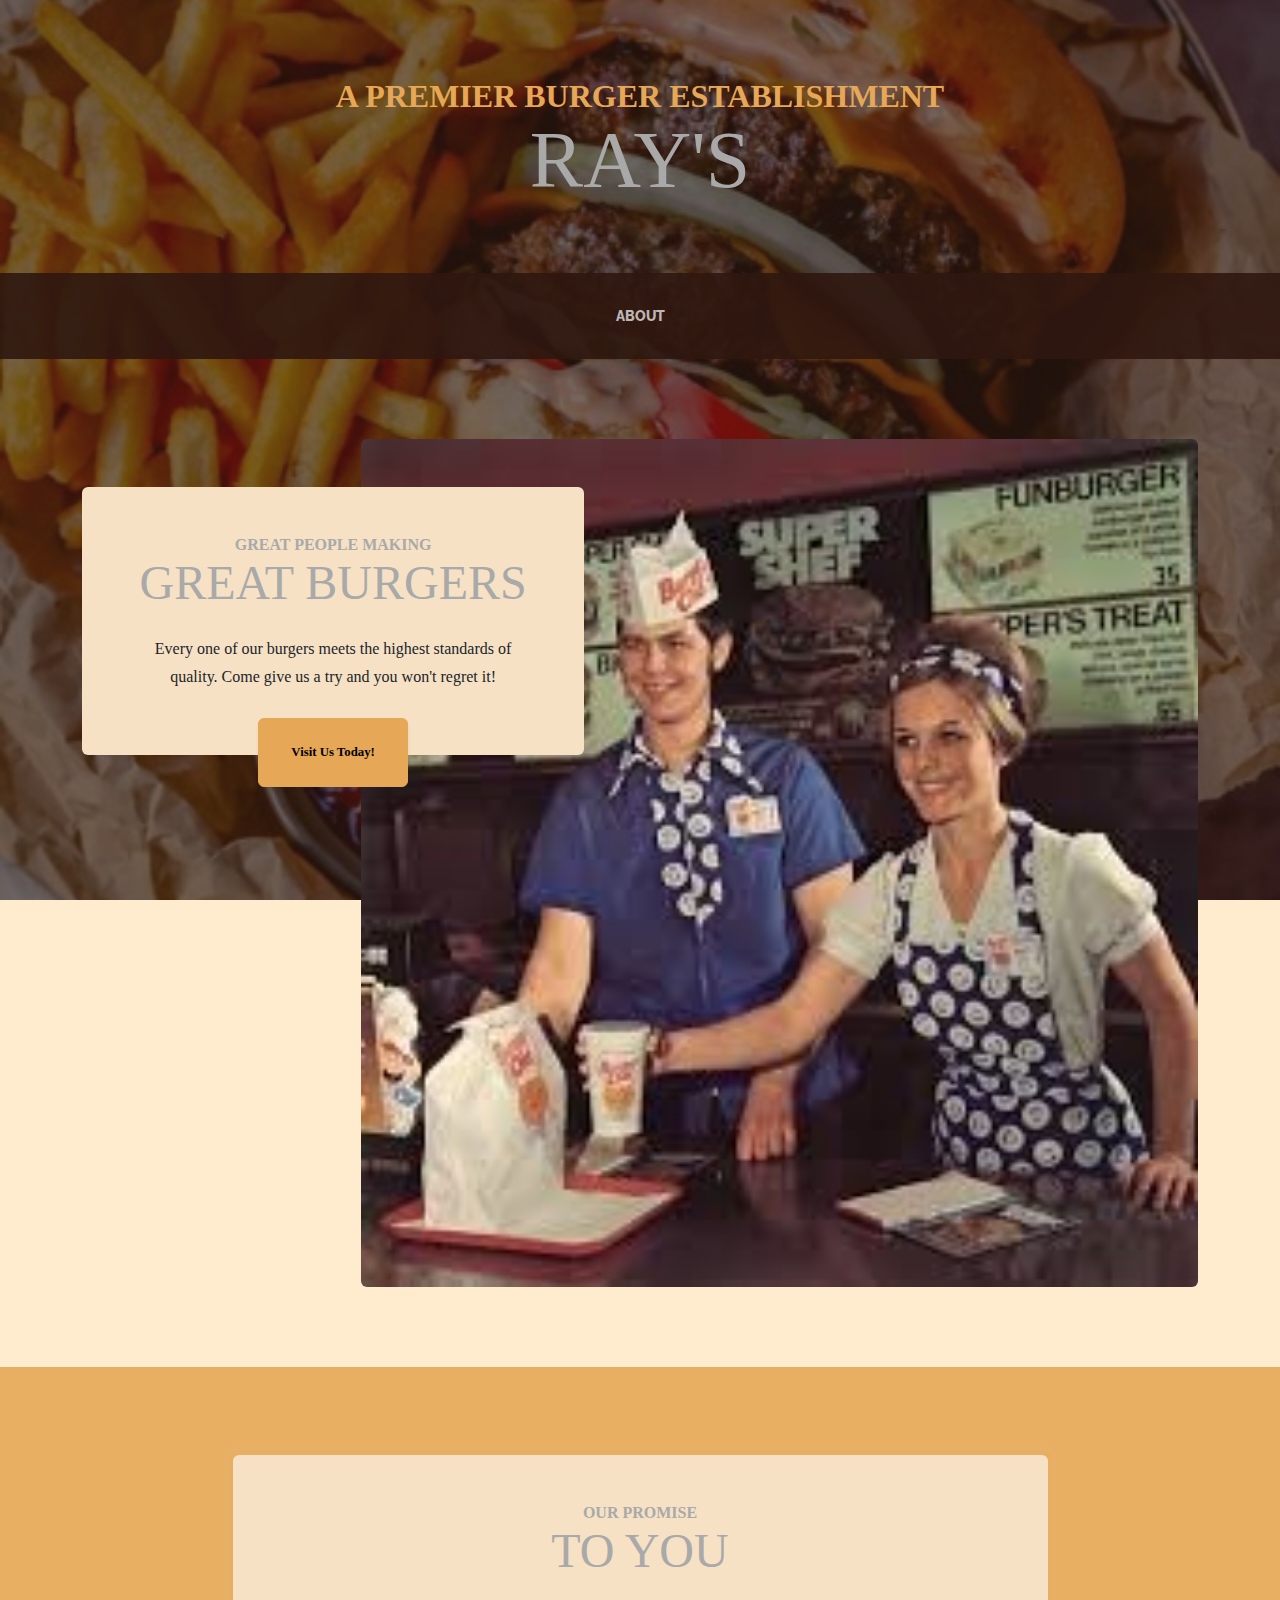
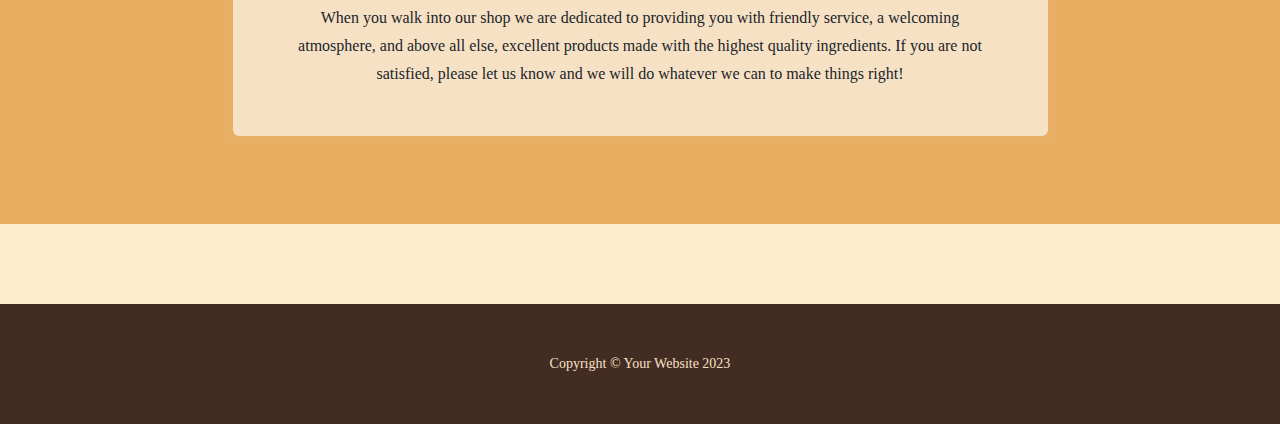
<file: index.html>
<!DOCTYPE html>
<html lang="en">
    <head>
        <meta charset="utf-8" />
        <meta name="viewport" content="width=device-width, initial-scale=1, shrink-to-fit=no" />
        <meta name="description" content="" />
        <meta name="author" content="" />
        <title>Ray Israelsen</title>
        <link rel="icon" type="image/x-icon" href="assets/favicon.ico" />
        <!-- Google fonts-->
        <link href="https://fonts.googleapis.com/css?family=Raleway:100,100i,200,200i,300,300i,400,400i,500,500i,600,600i,700,700i,800,800i,900,900i" rel="stylesheet" />
        <link href="https://fonts.googleapis.com/css?family=Lora:400,400i,700,700i" rel="stylesheet" />
        <!-- Core theme CSS (includes Bootstrap)-->
        <link href="css/styles.css" rel="stylesheet" />
        <link rel="stylesheet" href="css/mystyles.css">
    </head>
    <body>
        <header> 
            <h1 class="site-heading text-center text-faded d-none d-lg-block">
                <span class="site-heading-upper text-primary mb-3">A Premier Burger Establishment</span>
                <span class="site-heading-lower">Ray's</span>
            </h1>
        </header>
        <!-- Navigation-->
        <nav class="navbar navbar-expand-lg navbar-dark py-lg-4" id="mainNav">
            <div class="container">
                <a class="navbar-brand text-uppercase fw-bold d-lg-none" href="index.html">Start Bootstrap</a>
                <button class="navbar-toggler" type="button" data-bs-toggle="collapse" data-bs-target="#navbarSupportedContent" aria-controls="navbarSupportedContent" aria-expanded="false" aria-label="Toggle navigation"><span class="navbar-toggler-icon"></span></button>
                <div class="collapse navbar-collapse" id="navbarSupportedContent">
                    <ul class="navbar-nav mx-auto">
                        <li class="nav-item px-lg-4"><a class="nav-link text-uppercase" href="about.html">about</a></li>
                    
                    </ul>
                </div>
            </div>
        </nav>
        <section class="page-section clearfix">
            <div class="container">
                <div class="intro">
                    <img class="intro-img img-fluid mb-3 mb-lg-0 rounded" src="assets/img/intro.jpg" alt="..." />
                    <div class="intro-text left-0 text-center bg-faded p-5 rounded">
                        <h2 class="section-heading mb-4">
                            <span class="section-heading-upper">Great People Making</span>
                            <span class="section-heading-lower">Great Burgers</span>
                        </h2>
                        <p class="mb-3">Every one of our burgers meets the highest standards of quality. Come give us a try and you won't regret it! </p>
                        <div class="intro-button mx-auto"><a class="btn btn-primary btn-xl" href="#!">Visit Us Today!</a></div>
                    </div>
                </div>
            </div>
        </section>
        <section class="page-section cta">
            <div class="container">
                <div class="row">
                    <div class="col-xl-9 mx-auto">
                        <div class="cta-inner bg-faded text-center rounded">
                            <h2 class="section-heading mb-4">
                                <span class="section-heading-upper">Our Promise</span>
                                <span class="section-heading-lower">To You</span>
                            </h2>
                            <p class="mb-0">When you walk into our shop we are dedicated to providing you with friendly service, a welcoming atmosphere, and above all else, excellent products made with the highest quality ingredients. If you are not satisfied, please let us know and we will do whatever we can to make things right!</p>
                        </div>
                    </div>
                </div>
            </div>
        </section>
        <footer class="footer text-faded text-center py-5">
            <div class="container"><p class="m-0 small">Copyright &copy; Your Website 2023</p></div>
        </footer>
        <!-- Bootstrap core JS-->
        <script src="https://cdn.jsdelivr.net/npm/bootstrap@5.2.3/dist/js/bootstrap.bundle.min.js"></script>
        <!-- Core theme JS-->
        <script src="js/scripts.js"></script>
    </body>
</html>
</file>
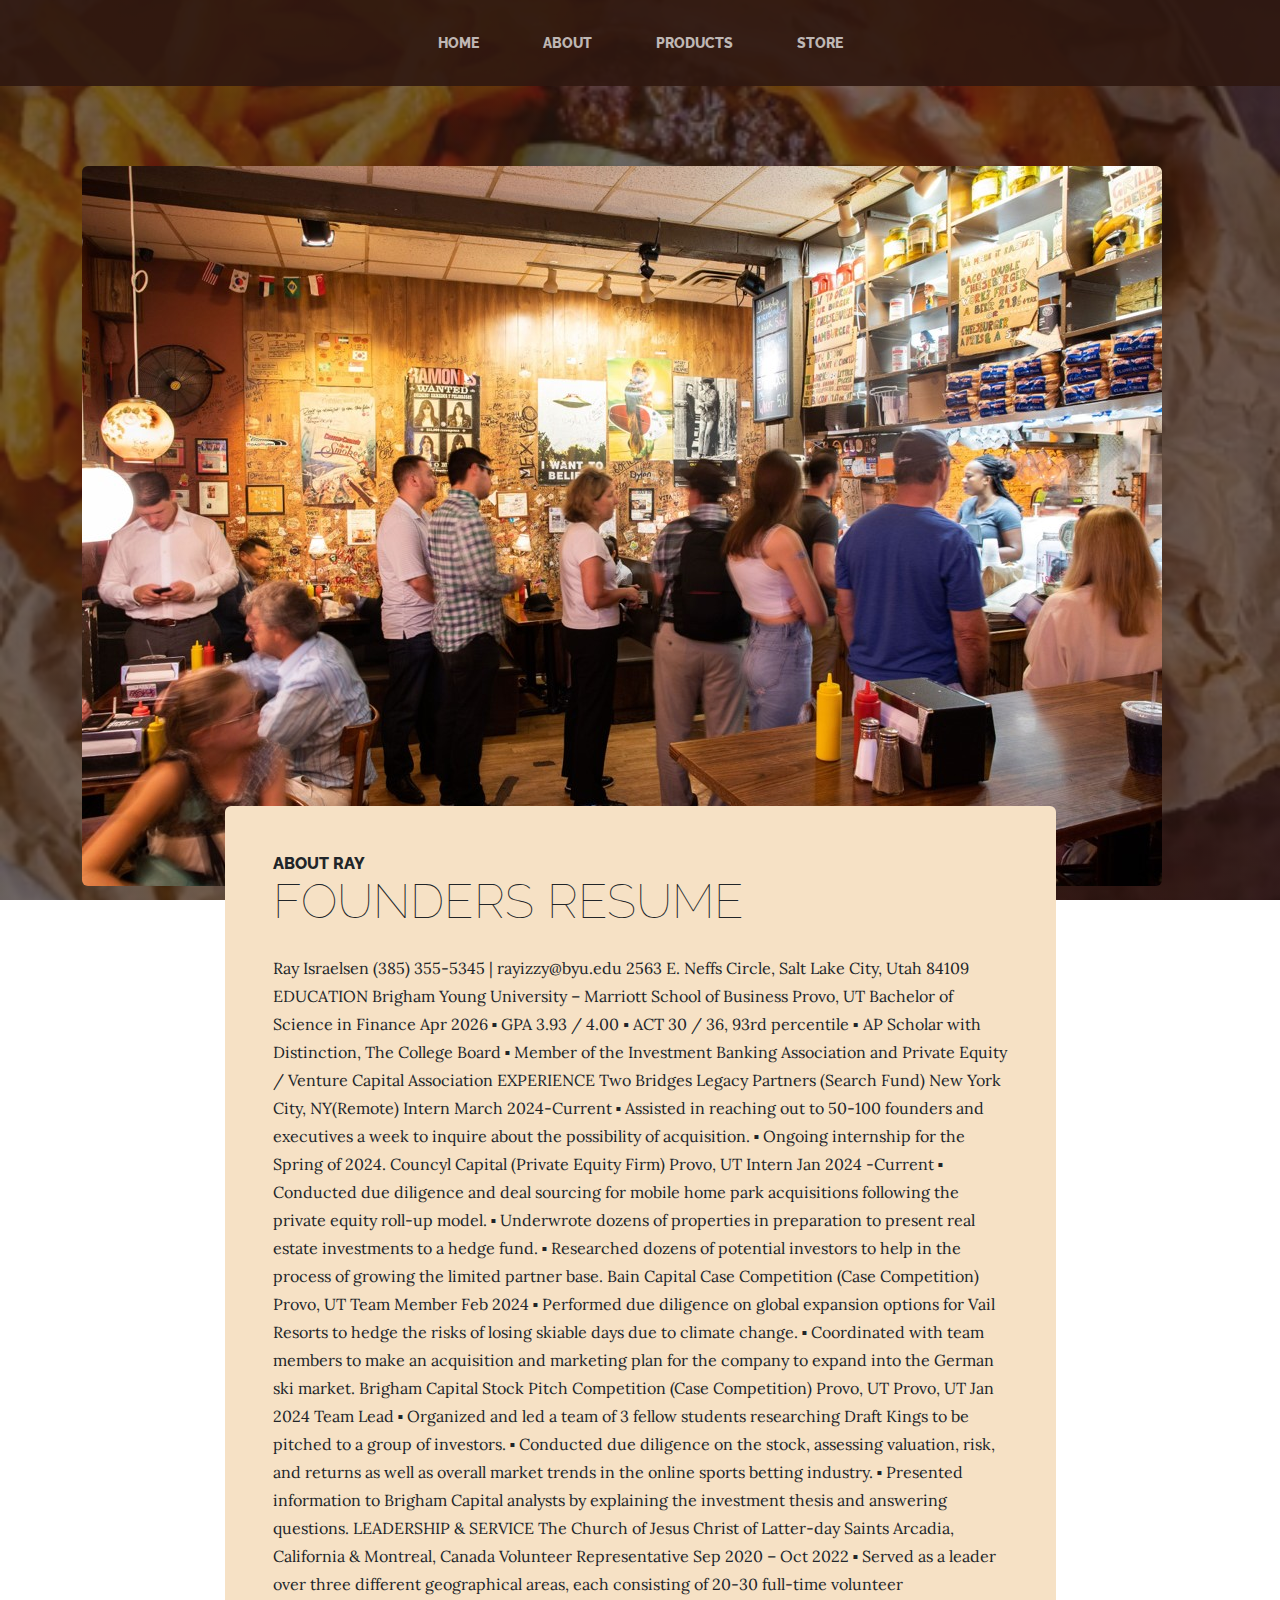
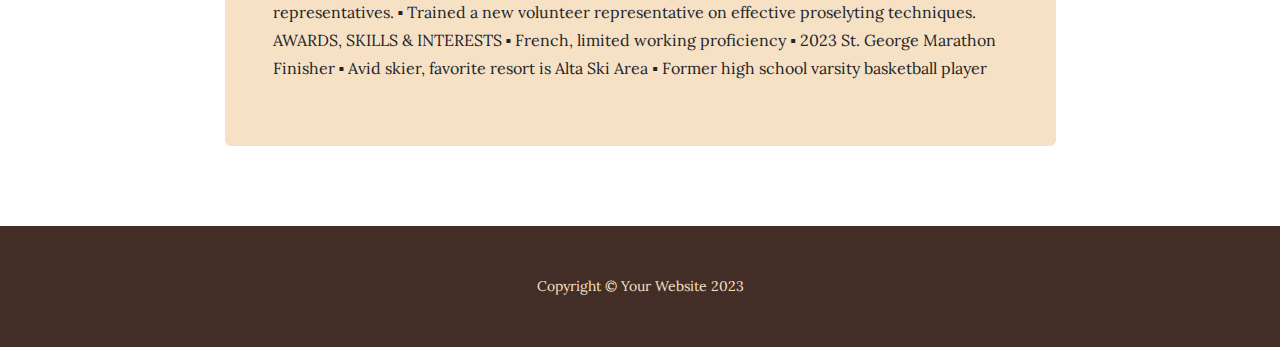
<file: about.html>
<!DOCTYPE html>
<html lang="en">
    <head>
        <meta charset="utf-8" />
        <meta name="viewport" content="width=device-width, initial-scale=1, shrink-to-fit=no" />
        <meta name="description" content="" />
        <meta name="author" content="" />
        <title>Business Casual - Start Bootstrap Theme</title>
        <link rel="icon" type="image/x-icon" href="assets/favicon.ico" />
        <!-- Google fonts-->
        <link href="https://fonts.googleapis.com/css?family=Raleway:100,100i,200,200i,300,300i,400,400i,500,500i,600,600i,700,700i,800,800i,900,900i" rel="stylesheet" />
        <link href="https://fonts.googleapis.com/css?family=Lora:400,400i,700,700i" rel="stylesheet" />
        <!-- Core theme CSS (includes Bootstrap)-->
        <link href="css/styles.css" rel="stylesheet" />
    </head>
    <body>
        <!-- Navigation-->
        <nav class="navbar navbar-expand-lg navbar-dark py-lg-4" id="mainNav">
            <div class="container">
                <a class="navbar-brand text-uppercase fw-bold d-lg-none" href="index.html">Start Bootstrap</a>
                <button class="navbar-toggler" type="button" data-bs-toggle="collapse" data-bs-target="#navbarSupportedContent" aria-controls="navbarSupportedContent" aria-expanded="false" aria-label="Toggle navigation"><span class="navbar-toggler-icon"></span></button>
                <div class="collapse navbar-collapse" id="navbarSupportedContent">
                    <ul class="navbar-nav mx-auto">
                        <li class="nav-item px-lg-4"><a class="nav-link text-uppercase" href="index.html">Home</a></li>
                        <li class="nav-item px-lg-4"><a class="nav-link text-uppercase" href="about.html">About</a></li>
                        <li class="nav-item px-lg-4"><a class="nav-link text-uppercase" href="products.html">Products</a></li>
                        <li class="nav-item px-lg-4"><a class="nav-link text-uppercase" href="store.html">Store</a></li>
                    </ul>
                </div>
            </div>
        </nav>
        <section class="page-section about-heading">
            <div class="container">
                <img class="img-fluid rounded about-heading-img mb-3 mb-lg-0" src="assets/img/about.jpg" alt="..." />
                <div class="about-heading-content">
                    <div class="row">
                        <div class="col-xl-9 col-lg-10 mx-auto">
                            <div class="bg-faded rounded p-5">
                                <h2 class="section-heading mb-4">
                                    <span class="section-heading-upper">About Ray</span>
                                    <span class="section-heading-lower">Founders Resume</span>
                                </h2>
                                <p>Ray Israelsen
                                    (385) 355-5345 | rayizzy@byu.edu
                                    2563 E. Neffs Circle, Salt Lake City, Utah 84109
                                    
                                    EDUCATION
                                    Brigham Young University – Marriott School of Business Provo, UT
                                    Bachelor of Science in Finance Apr 2026
                                    ▪ GPA 3.93 / 4.00
                                    ▪ ACT 30 / 36, 93rd percentile
                                    ▪ AP Scholar with Distinction, The College Board
                                    ▪ Member of the Investment Banking Association and Private Equity / Venture Capital Association
                                    EXPERIENCE
                                    Two Bridges Legacy Partners (Search Fund) New York City, NY(Remote)
                                    Intern March 2024-Current
                                    ▪ Assisted in reaching out to 50-100 founders and executives a week to inquire about the possibility of acquisition.
                                    ▪ Ongoing internship for the Spring of 2024.
                                    Councyl Capital (Private Equity Firm) Provo, UT
                                    Intern Jan 2024 -Current
                                    ▪ Conducted due diligence and deal sourcing for mobile home park acquisitions following the private equity roll-up
                                    model.
                                    ▪ Underwrote dozens of properties in preparation to present real estate investments to a hedge fund.
                                    ▪ Researched dozens of potential investors to help in the process of growing the limited partner base.
                                    Bain Capital Case Competition (Case Competition) Provo, UT
                                    Team Member Feb 2024
                                    ▪ Performed due diligence on global expansion options for Vail Resorts to hedge the risks of losing skiable days due
                                    to climate change.
                                    ▪ Coordinated with team members to make an acquisition and marketing plan for the company to expand into the
                                    German ski market.
                                    Brigham Capital Stock Pitch Competition (Case Competition) Provo, UT
                                    Provo, UT Jan 2024
                                    Team Lead
                                    ▪ Organized and led a team of 3 fellow students researching Draft Kings to be pitched to a group of investors.
                                    ▪ Conducted due diligence on the stock, assessing valuation, risk, and returns as well as overall market trends in the
                                    online sports betting industry.
                                    ▪ Presented information to Brigham Capital analysts by explaining the investment thesis and answering questions.
                                    LEADERSHIP & SERVICE
                                    The Church of Jesus Christ of Latter-day Saints Arcadia, California & Montreal, Canada
                                    Volunteer Representative Sep 2020 – Oct 2022
                                    ▪ Served as a leader over three different geographical areas, each consisting of 20-30 full-time volunteer
                                    representatives.
                                    ▪ Trained a new volunteer representative on effective proselyting techniques.
                                    AWARDS, SKILLS & INTERESTS
                                    ▪ French, limited working proficiency
                                    ▪ 2023 St. George Marathon Finisher
                                    ▪ Avid skier, favorite resort is Alta Ski Area
                                    ▪ Former high school varsity basketball player</p>
                            
                            
                            </div>
                        </div>
                    </div>
                </div>
            </div>
        </section>
        <footer class="footer text-faded text-center py-5">
            <div class="container"><p class="m-0 small">Copyright &copy; Your Website 2023</p></div>
        </footer>
        <!-- Bootstrap core JS-->
        <script src="https://cdn.jsdelivr.net/npm/bootstrap@5.2.3/dist/js/bootstrap.bundle.min.js"></script>
        <!-- Core theme JS-->
        <script src="js/scripts.js"></script>
    </body>
</html>
</file>
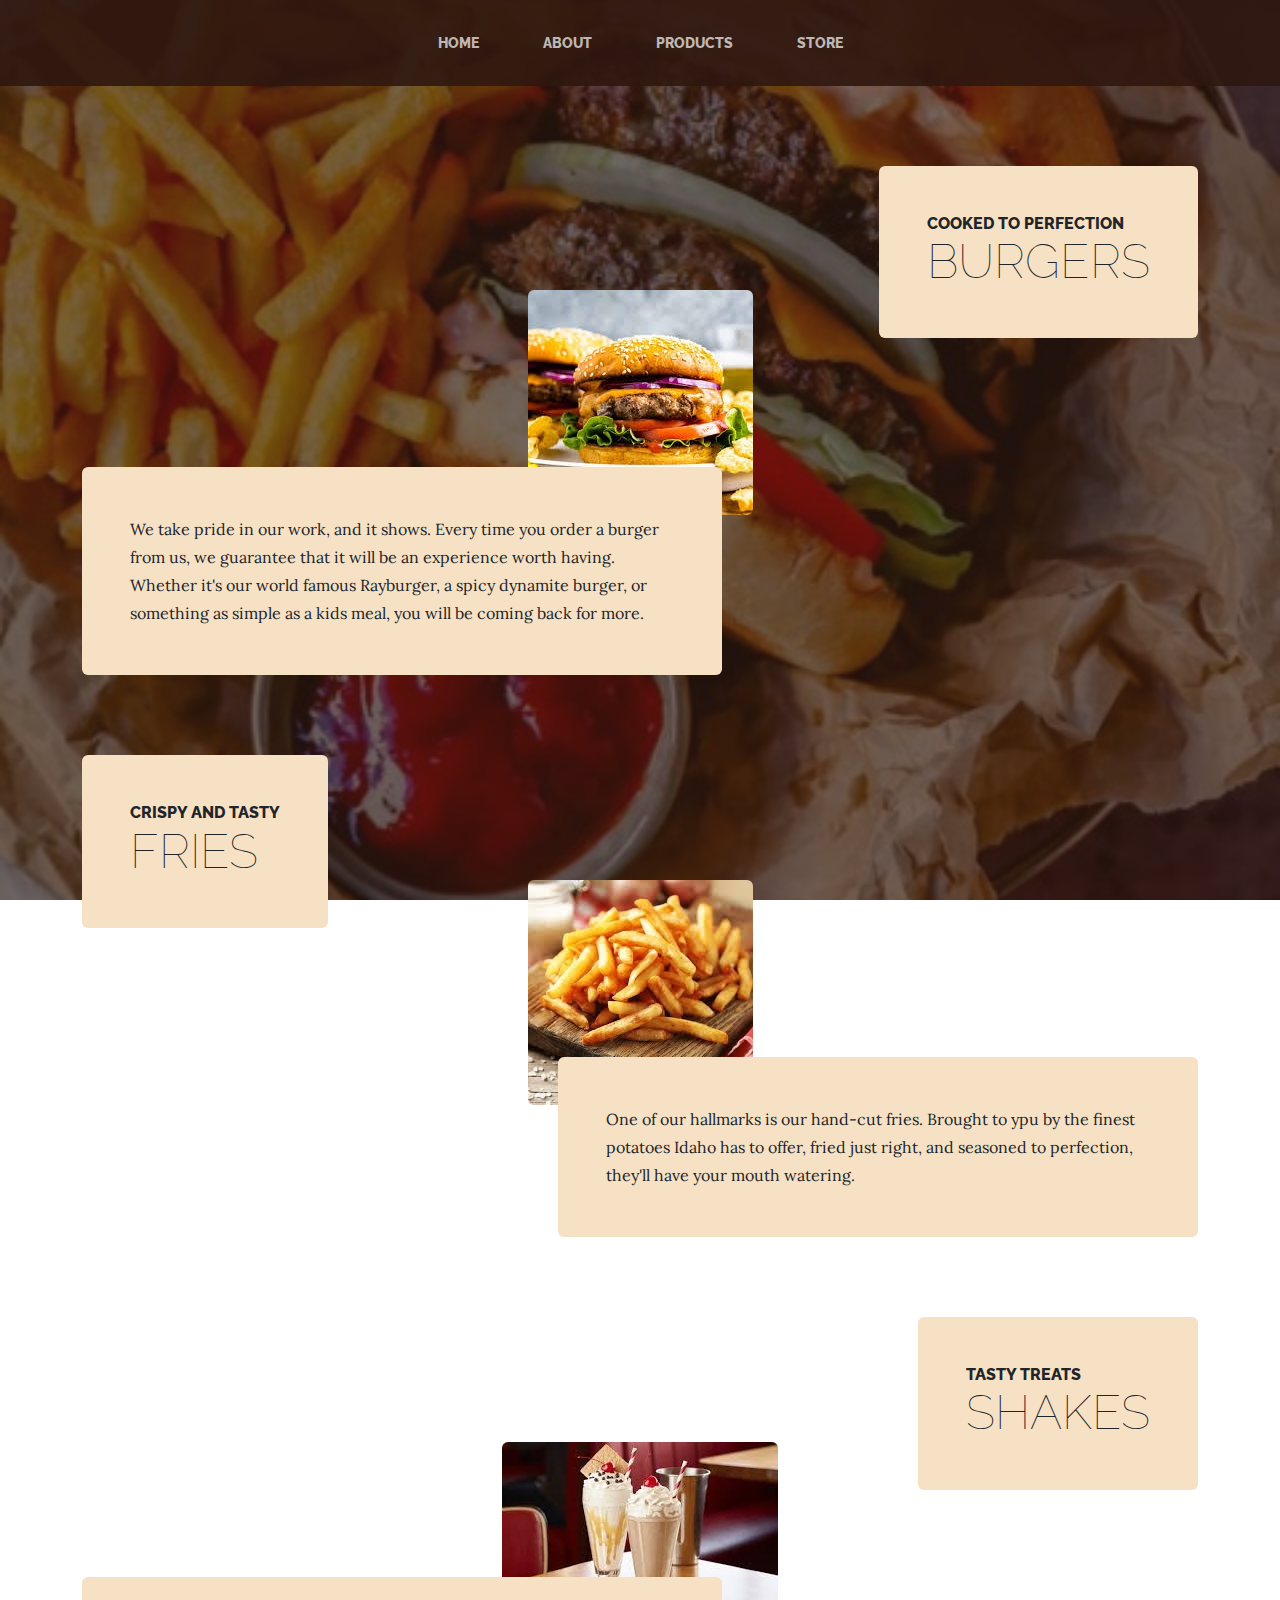
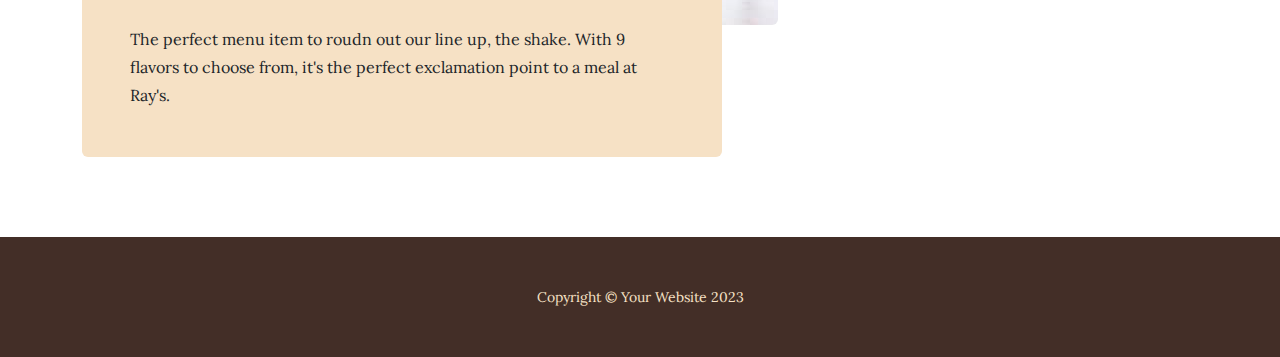
<file: products.html>
<!DOCTYPE html>
<html lang="en">
    <head>
        <meta charset="utf-8" />
        <meta name="viewport" content="width=device-width, initial-scale=1, shrink-to-fit=no" />
        <meta name="description" content="" />
        <meta name="author" content="" />
        <title>Business Casual - Start Bootstrap Theme</title>
        <link rel="icon" type="image/x-icon" href="assets/favicon.ico" />
        <!-- Google fonts-->
        <link href="https://fonts.googleapis.com/css?family=Raleway:100,100i,200,200i,300,300i,400,400i,500,500i,600,600i,700,700i,800,800i,900,900i" rel="stylesheet" />
        <link href="https://fonts.googleapis.com/css?family=Lora:400,400i,700,700i" rel="stylesheet" />
        <!-- Core theme CSS (includes Bootstrap)-->
        <link href="css/styles.css" rel="stylesheet" />
    </head>
    <body>
        </header>
        <!-- Navigation-->
        <nav class="navbar navbar-expand-lg navbar-dark py-lg-4" id="mainNav">
            <div class="container">
                <a class="navbar-brand text-uppercase fw-bold d-lg-none" href="index.html">Start Bootstrap</a>
                <button class="navbar-toggler" type="button" data-bs-toggle="collapse" data-bs-target="#navbarSupportedContent" aria-controls="navbarSupportedContent" aria-expanded="false" aria-label="Toggle navigation"><span class="navbar-toggler-icon"></span></button>
                <div class="collapse navbar-collapse" id="navbarSupportedContent">
                    <ul class="navbar-nav mx-auto">
                        <li class="nav-item px-lg-4"><a class="nav-link text-uppercase" href="index.html">Home</a></li>
                        <li class="nav-item px-lg-4"><a class="nav-link text-uppercase" href="about.html">About</a></li>
                        <li class="nav-item px-lg-4"><a class="nav-link text-uppercase" href="products.html">Products</a></li>
                        <li class="nav-item px-lg-4"><a class="nav-link text-uppercase" href="store.html">Store</a></li>
                    </ul>
                </div>
            </div>
        </nav>
        <section class="page-section">
            <div class="container">
                <div class="product-item">
                    <div class="product-item-title d-flex">
                        <div class="bg-faded p-5 d-flex ms-auto rounded">
                            <h2 class="section-heading mb-0">
                                <span class="section-heading-upper">Cooked to Perfection</span>
                                <span class="section-heading-lower">Burgers</span>
                            </h2>
                        </div>
                    </div>
                    <img class="product-item-img mx-auto d-flex rounded img-fluid mb-3 mb-lg-0" src="assets/img/products-01.jpg" alt="..." />
                    <div class="product-item-description d-flex me-auto">
                        <div class="bg-faded p-5 rounded"><p class="mb-0">We take pride in our work, and it shows. Every time you order a burger from us, we guarantee that it will be an experience worth having. Whether it's our world famous Rayburger, a spicy dynamite burger, or something as simple as a kids meal, you will be coming back for more.</p></div>
                    </div>
                </div>
            </div>
        </section>
        <section class="page-section">
            <div class="container">
                <div class="product-item">
                    <div class="product-item-title d-flex">
                        <div class="bg-faded p-5 d-flex me-auto rounded">
                            <h2 class="section-heading mb-0">
                                <span class="section-heading-upper">Crispy and tasty</span>
                                <span class="section-heading-lower">Fries</span>
                            </h2>
                        </div>
                    </div>
                    <img class="product-item-img mx-auto d-flex rounded img-fluid mb-3 mb-lg-0" src="assets/img/products-02.jpg" alt="..." />
                    <div class="product-item-description d-flex ms-auto">
                        <div class="bg-faded p-5 rounded"><p class="mb-0">One of our hallmarks is our hand-cut fries. Brought to ypu by the finest potatoes Idaho has to offer, fried just right, and seasoned to perfection, they'll have your mouth watering.</p></div>
                    </div>
                </div>
            </div>
        </section>
        <section class="page-section">
            <div class="container">
                <div class="product-item">
                    <div class="product-item-title d-flex">
                        <div class="bg-faded p-5 d-flex ms-auto rounded">
                            <h2 class="section-heading mb-0">
                                <span class="section-heading-upper">Tasty treats</span>
                                <span class="section-heading-lower">Shakes</span>
                            </h2>
                        </div>
                    </div>
                    <img class="product-item-img mx-auto d-flex rounded img-fluid mb-3 mb-lg-0" src="assets/img/products-03.jpg" alt="..." />
                    <div class="product-item-description d-flex me-auto">
                        <div class="bg-faded p-5 rounded"><p class="mb-0">The perfect menu item to roudn out our line up, the shake. With 9 flavors to choose from, it's the perfect exclamation point to a meal at Ray's.</p></div>
                    </div>
                </div>
            </div>
        </section>
        <footer class="footer text-faded text-center py-5">
            <div class="container"><p class="m-0 small">Copyright &copy; Your Website 2023</p></div>
        </footer>
        <!-- Bootstrap core JS-->
        <script src="https://cdn.jsdelivr.net/npm/bootstrap@5.2.3/dist/js/bootstrap.bundle.min.js"></script>
        <!-- Core theme JS-->
        <script src="js/scripts.js"></script>
    </body>
</html>
</file>
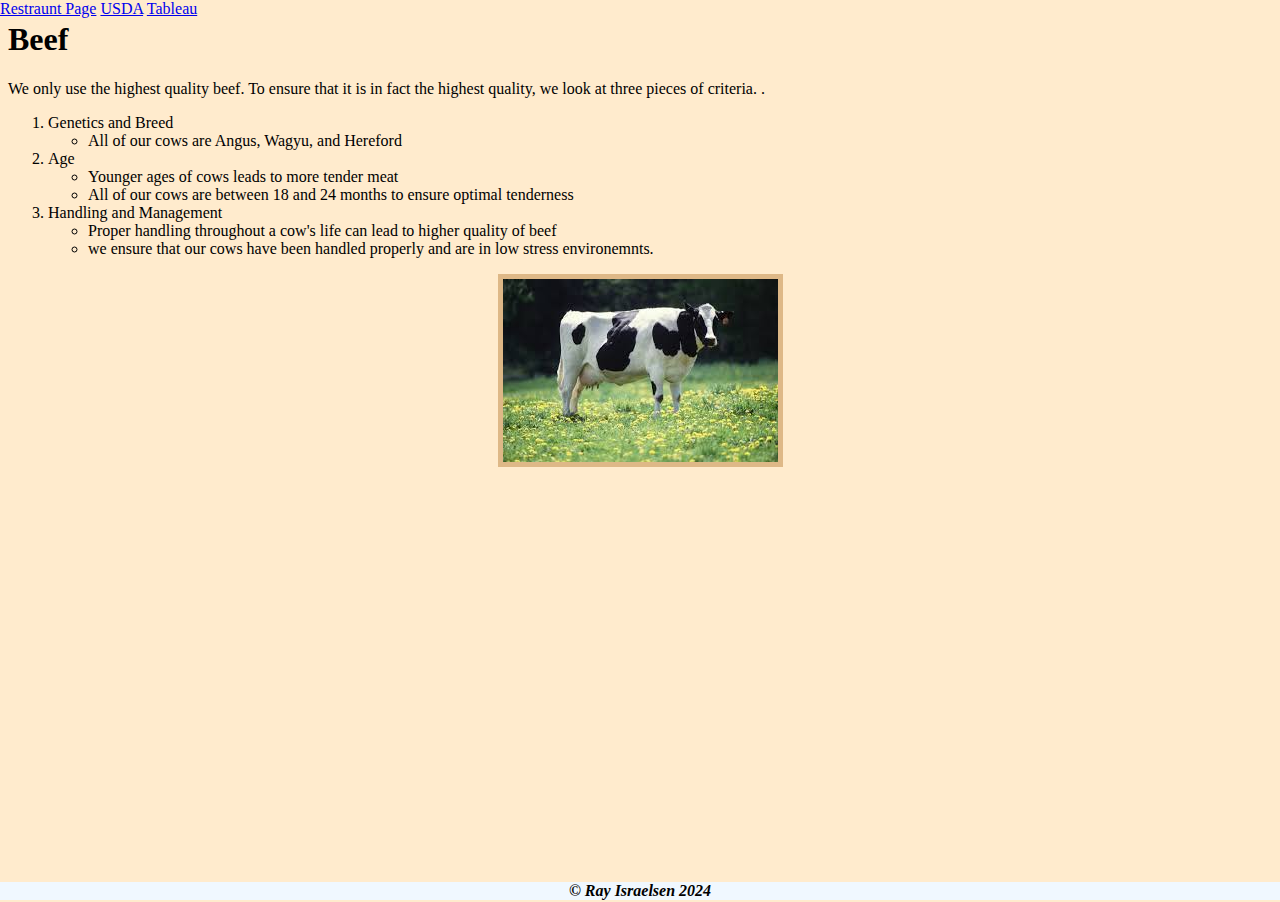
<file: scratch.html>
<!DOCTYPE html>
<html lang="en">
<head>
    <meta charset="UTF-8">
    <meta name="viewport" content="width=device-width, initial-scale=1.0">
    <title>Beef</title>
    <link rel="stylesheet" href="css/mystyles.css">
</head>
<body>
    <div class="common top"><a href="index.html">Restraunt Page</a>
        <a href="https://www.usda.gov/" target="_blank">USDA</a>
        <a href='#viz1713737797246'>Tableau</a></div>

    <h1>Beef</h1>
    <p>We only use the highest quality beef. To ensure that it is in fact the highest quality, we look at three pieces of criteria. .</p>
    <p>
        <ol>
            <li> Genetics and Breed
                <ul>
                    <li>All of our cows are Angus, Wagyu, and Hereford</li>
                </ul>
            </li>
            <li>Age
                <ul>
                    <li>Younger ages of cows leads to more tender meat</li>
                    <li>All of our cows are between 18 and 24 months to ensure optimal tenderness</li>
                </ul>
                <li>Handling and Management</li>
                <ul>
                    <li>Proper handling throughout a cow's life can lead to higher quality of beef</li>
                    <li>we ensure that our cows have been handled properly and are in low stress environemnts.</li>
                </ul>
            </li>
        </ol>

    </p>
    <img class = "imgcenter" src="[data-uri]" alt="cows">
    <center>
    <iframe width="560" height="315" src="https://www.youtube.com/embed/GMyj6rM00qY?si=vou6WoUw2DtA0ng8" 
        title="YouTube video player" frameborder="0" allow="accelerometer; autoplay; clipboard-write; encrypted-media; gyroscope; picture-in-picture; web-share" referrerpolicy="strict-origin-when-cross-origin" allowfullscreen></iframe>
    </center>
    <div class='tableauPlaceholder' id='viz1713737797246' style='position: relative'><noscript><a href='https:&#47;&#47;public.tableau.com&#47;en-us&#47;s&#47;gallery&#47;cows-america?hootPostID=32f58435febc6fd65055c7d10be242a6'><img alt='US Cattle Per Person ' src='https:&#47;&#47;public.tableau.com&#47;static&#47;images&#47;Co&#47;CowsPerPersoninUS-2017&#47;USCattlePerPerson&#47;1_rss.png' style='border: none' /></a></noscript><object class='tableauViz'  style='display:none;'><param name='host_url' value='https%3A%2F%2Fpublic.tableau.com%2F' /> <param name='embed_code_version' value='3' /> <param name='site_root' value='' /><param name='name' value='CowsPerPersoninUS-2017&#47;USCattlePerPerson' /><param name='tabs' value='no' /><param name='toolbar' value='yes' /><param name='static_image' value='https:&#47;&#47;public.tableau.com&#47;static&#47;images&#47;Co&#47;CowsPerPersoninUS-2017&#47;USCattlePerPerson&#47;1.png' /> <param name='animate_transition' value='yes' /><param name='display_static_image' value='yes' /><param name='display_spinner' value='yes' /><param name='display_overlay' value='yes' /><param name='display_count' value='yes' /><param name='language' value='en-US' /></object></div>                <script type='text/javascript'>                    var divElement = document.getElementById('viz1713737797246');                    var vizElement = divElement.getElementsByTagName('object')[0];                    vizElement.style.width='1200px';vizElement.style.height='1027px';                    var scriptElement = document.createElement('script');                    scriptElement.src = 'https://public.tableau.com/javascripts/api/viz_v1.js';                    vizElement.parentNode.insertBefore(scriptElement, vizElement);                </script>
    <br><br><br><br><br><br>
    <div class="common bottom">&copy Ray Israelsen 2024</Body></div>
</body>
</html>
</file>
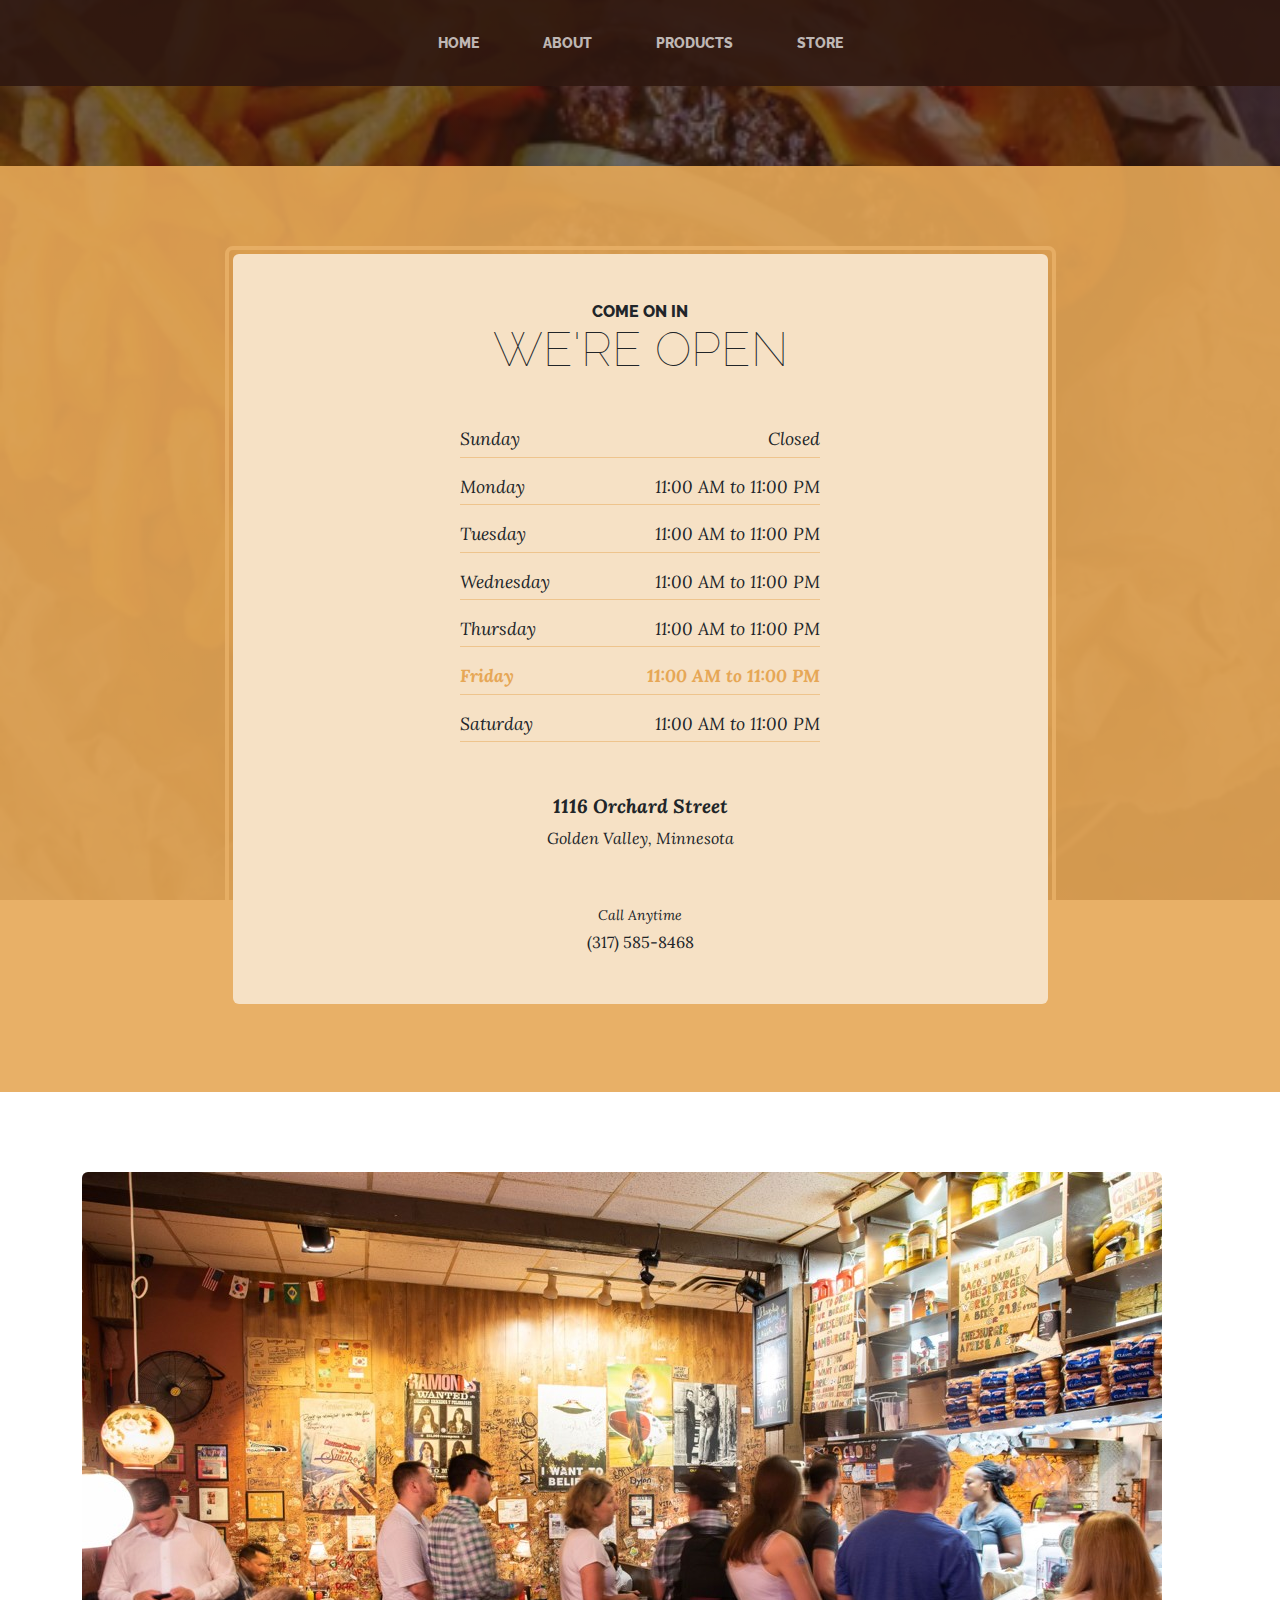
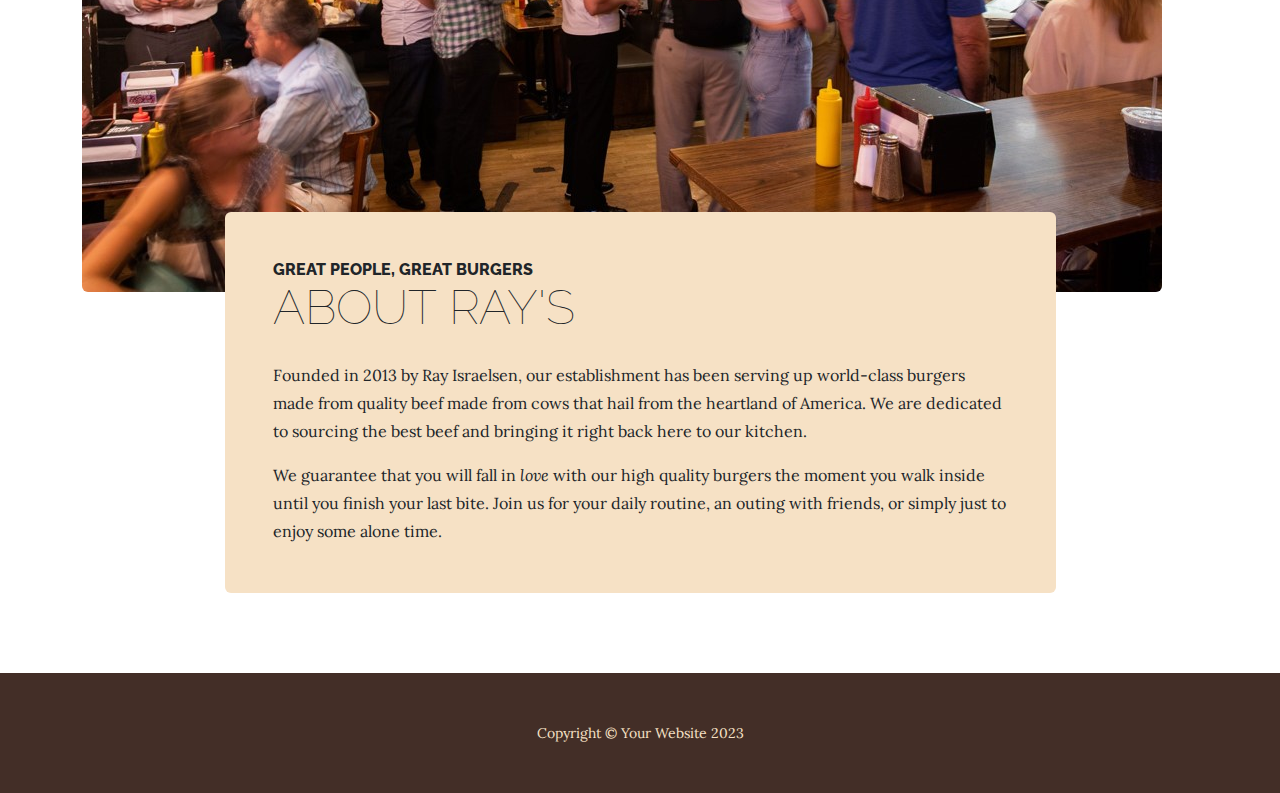
<file: store.html>
<!DOCTYPE html>
<html lang="en">
    <head>
        <meta charset="utf-8" />
        <meta name="viewport" content="width=device-width, initial-scale=1, shrink-to-fit=no" />
        <meta name="description" content="" />
        <meta name="author" content="" />
        <title>Business Casual - Start Bootstrap Theme</title>
        <link rel="icon" type="image/x-icon" href="assets/favicon.ico" />
        <!-- Google fonts-->
        <link href="https://fonts.googleapis.com/css?family=Raleway:100,100i,200,200i,300,300i,400,400i,500,500i,600,600i,700,700i,800,800i,900,900i" rel="stylesheet" />
        <link href="https://fonts.googleapis.com/css?family=Lora:400,400i,700,700i" rel="stylesheet" />
        <!-- Core theme CSS (includes Bootstrap)-->
        <link href="css/styles.css" rel="stylesheet" />
    </head>
    <body>
        </header>
        <!-- Navigation-->
        <nav class="navbar navbar-expand-lg navbar-dark py-lg-4" id="mainNav">
            <div class="container">
                <a class="navbar-brand text-uppercase fw-bold d-lg-none" href="index.html">Start Bootstrap</a>
                <button class="navbar-toggler" type="button" data-bs-toggle="collapse" data-bs-target="#navbarSupportedContent" aria-controls="navbarSupportedContent" aria-expanded="false" aria-label="Toggle navigation"><span class="navbar-toggler-icon"></span></button>
                <div class="collapse navbar-collapse" id="navbarSupportedContent">
                    <ul class="navbar-nav mx-auto">
                        <li class="nav-item px-lg-4"><a class="nav-link text-uppercase" href="index.html">Home</a></li>
                        <li class="nav-item px-lg-4"><a class="nav-link text-uppercase" href="about.html">About</a></li>
                        <li class="nav-item px-lg-4"><a class="nav-link text-uppercase" href="products.html">Products</a></li>
                        <li class="nav-item px-lg-4"><a class="nav-link text-uppercase" href="store.html">Store</a></li>
                    </ul>
                </div>
            </div>
        </nav>
        <section class="page-section cta">
            <div class="container">
                <div class="row">
                    <div class="col-xl-9 mx-auto">
                        <div class="cta-inner bg-faded text-center rounded">
                            <h2 class="section-heading mb-5">
                                <span class="section-heading-upper">Come On In</span>
                                <span class="section-heading-lower">We're Open</span>
                            </h2>
                            <ul class="list-unstyled list-hours mb-5 text-left mx-auto">
                                <li class="list-unstyled-item list-hours-item d-flex">
                                    Sunday
                                    <span class="ms-auto">Closed</span>
                                </li>
                                <li class="list-unstyled-item list-hours-item d-flex">
                                    Monday
                                    <span class="ms-auto">11:00 AM to 11:00 PM</span>
                                </li>
                                <li class="list-unstyled-item list-hours-item d-flex">
                                    Tuesday
                                    <span class="ms-auto">11:00 AM to 11:00 PM</span>
                                </li>
                                <li class="list-unstyled-item list-hours-item d-flex">
                                    Wednesday
                                    <span class="ms-auto">11:00 AM to 11:00 PM</span>
                                </li>
                                <li class="list-unstyled-item list-hours-item d-flex">
                                    Thursday
                                    <span class="ms-auto">11:00 AM to 11:00 PM</span>
                                </li>
                                <li class="list-unstyled-item list-hours-item d-flex">
                                    Friday
                                    <span class="ms-auto">11:00 AM to 11:00 PM</span>
                                </li>
                                <li class="list-unstyled-item list-hours-item d-flex">
                                    Saturday
                                    <span class="ms-auto">11:00 AM to 11:00 PM</span>
                                </li>
                            </ul>
                            <p class="address mb-5">
                                <em>
                                    <strong>1116 Orchard Street</strong>
                                    <br />
                                    Golden Valley, Minnesota
                                </em>
                            </p>
                            <p class="mb-0">
                                <small><em>Call Anytime</em></small>
                                <br />
                                (317) 585-8468
                            </p>
                        </div>
                    </div>
                </div>
            </div>
        </section>
        <section class="page-section about-heading">
            <div class="container">
                <img class="img-fluid rounded about-heading-img mb-3 mb-lg-0" src="assets/img/about.jpg" alt="..." />
                <div class="about-heading-content">
                    <div class="row">
                        <div class="col-xl-9 col-lg-10 mx-auto">
                            <div class="bg-faded rounded p-5">
                                <h2 class="section-heading mb-4">
                                    <span class="section-heading-upper">Great People, Great Burgers</span>
                                    <span class="section-heading-lower">About Ray's</span>
                                </h2>
                                <p>Founded in 2013 by Ray Israelsen, our establishment has been serving up world-class burgers made from quality beef made from cows that hail from the heartland of America. We are dedicated to sourcing the best beef and bringing it right back here to our kitchen.</p>
                                <p class="mb-0">
                                    We guarantee that you will fall in
                                    <em>love</em>
                                    with our high quality burgers the moment you walk inside until you finish your last bite. Join us for your daily routine, an outing with friends, or simply just to enjoy some alone time.
                                </p>
                            </div>
                        </div>
                    </div>
                </div>
            </div>
        </section>
        <footer class="footer text-faded text-center py-5">
            <div class="container"><p class="m-0 small">Copyright &copy; Your Website 2023</p></div>
        </footer>
        <!-- Bootstrap core JS-->
        <script src="https://cdn.jsdelivr.net/npm/bootstrap@5.2.3/dist/js/bootstrap.bundle.min.js"></script>
        <!-- Core theme JS-->
        <script src="js/scripts.js"></script>
    </body>
</html>
</file>
<file: css/mystyles.css>
body{
    font-family: 'Times New Roman', Times, serif;
    background-color: blanchedalmond
}
span{
    font-family: 'Times New Roman', Times, serif;
    color:darkgrey;

}
.text-primary mb-3 {
    color: black;
}

/*div styles*/
.common{
    font-family: 'Times New Roman', Times, serif;
position: absolute;
}
.top{
    top: 0px;
    left: 0px;
    right: 0px;
}
.middle{
    top: 100px;
    left: 0px;
    right: 0px;
}
.bottom{
    position: fixed;
    bottom:0px;
    left:0px;
    right:0px;
    z-index: 1;
    text-align: center;
    background-color: aliceblue;
    font-style: italic;
    font-weight: bold;
}
.imgcenter{
    display: block;
    margin: auto;
    border: 5px solid burlywood;
}
</file>
